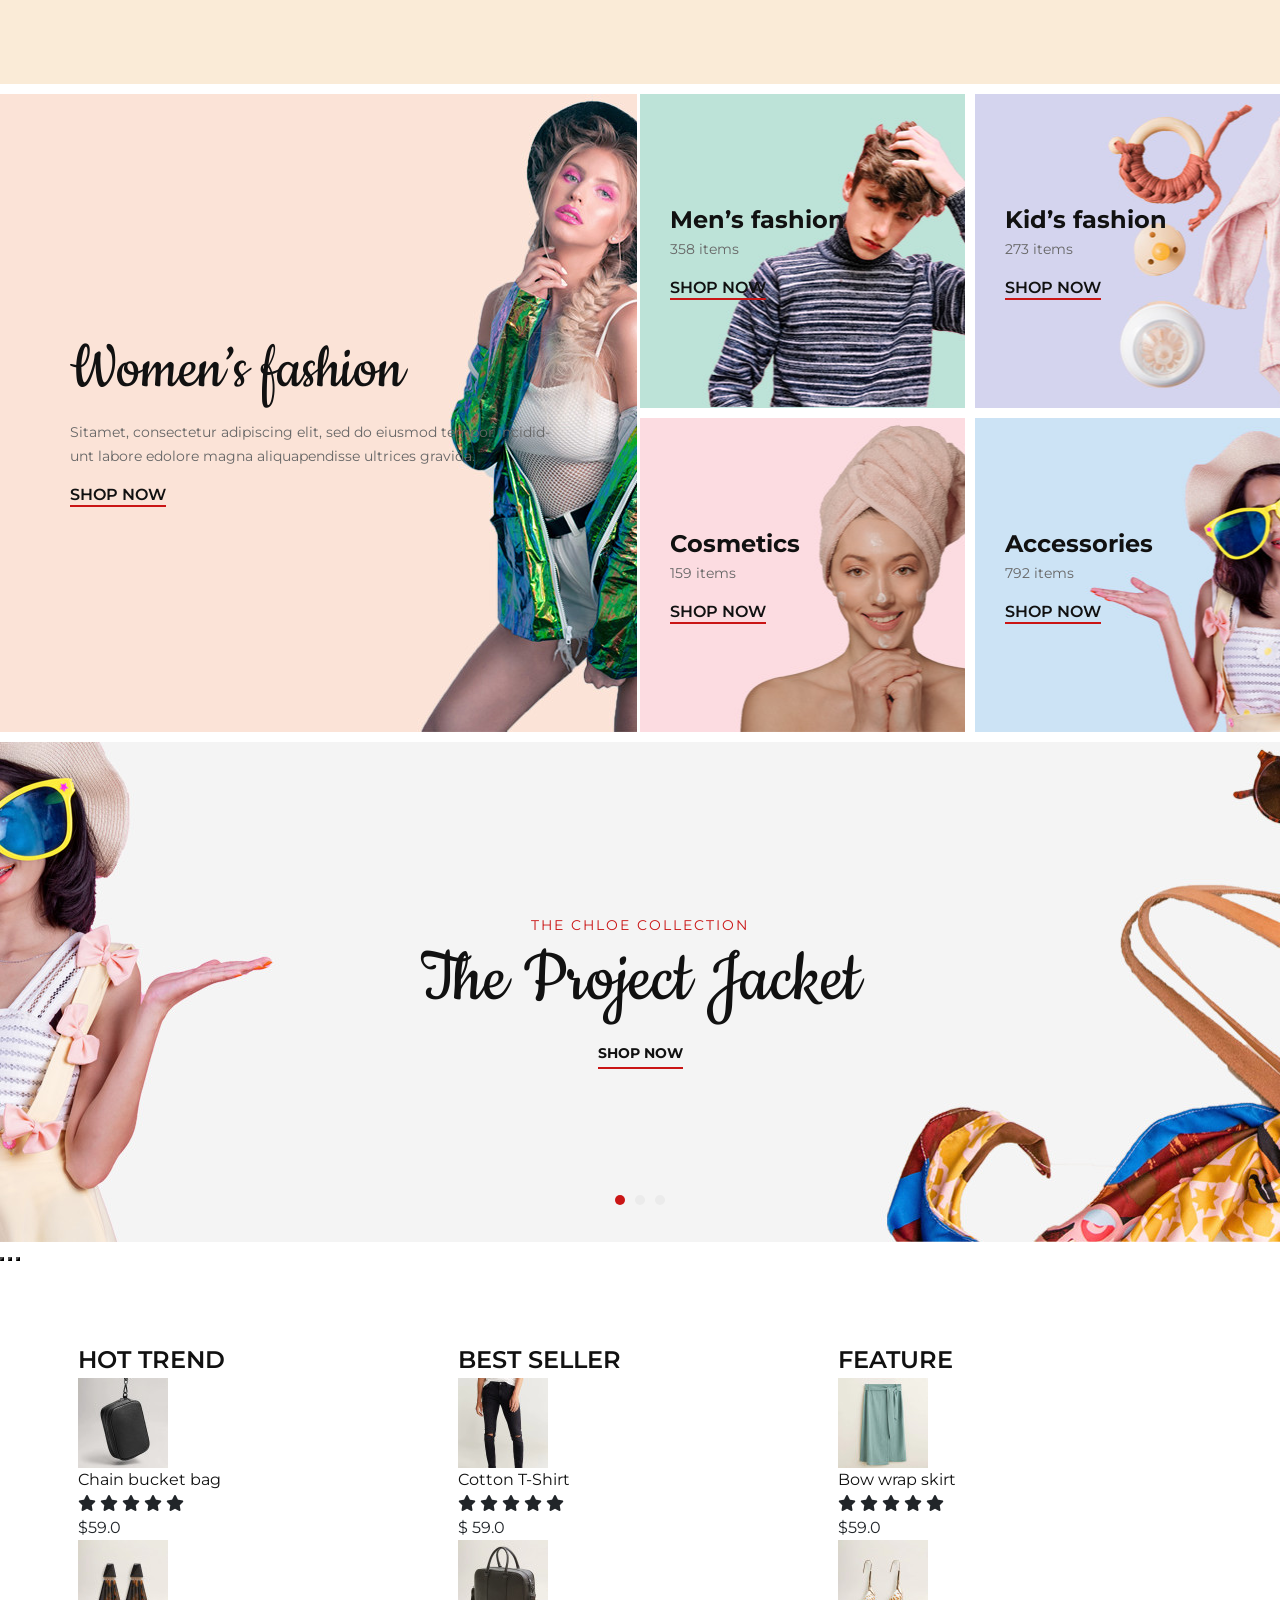
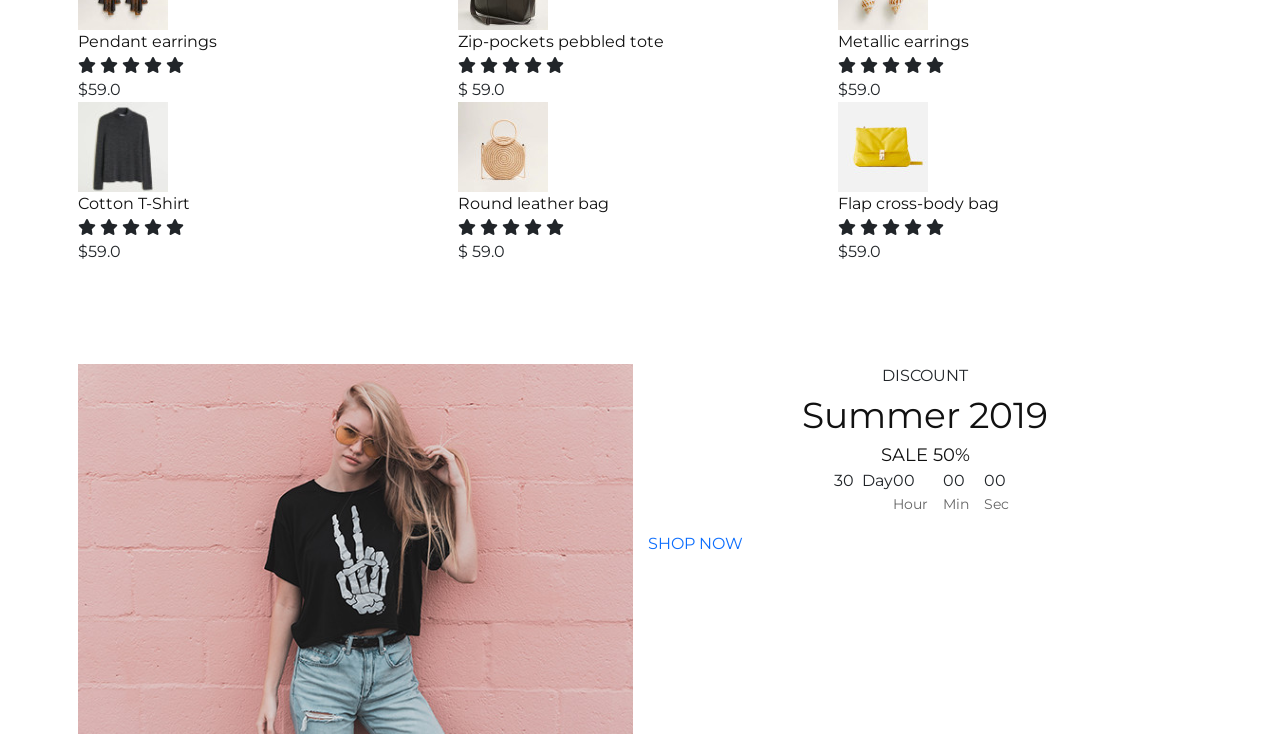
<file: index.html>
<!DOCTYPE html>
<html lang="en">

<head>
    <meta charset="UTF-8">
    <meta name="viewport" content="width=device-width, initial-scale=1.0">
    <link href="https://fonts.googleapis.com/css2?family=Cookie&display=swap" rel="stylesheet">
    <link href="https://fonts.googleapis.com/css2?family=Montserrat:wght@400;500;600;700;800;900&display=swap"
        rel="stylesheet">
    <link rel="stylesheet" href="https://cdnjs.cloudflare.com/ajax/libs/font-awesome/6.5.1/css/all.min.css">

    <link rel="stylesheet" href="./assets/css/bootstrap.min.css">
    <link rel="stylesheet" href="https://cdnjs.cloudflare.com/ajax/libs/OwlCarousel2/2.3.4/assets/owl.carousel.min.css">
    <link rel="stylesheet"
        href="https://cdnjs.cloudflare.com/ajax/libs/OwlCarousel2/2.3.4/assets/owl.theme.default.min.css">
    <link rel="stylesheet" href="./assets/css/font.css">
    <link rel="stylesheet" href="./assets/css/reset.css">
    <link rel="stylesheet" href="./assets/css/style.css">
    <title>Document</title>
</head>

<body>
    <!-- ===========header============ -->
    <header class="header">

    </header>
    <!-- ===========header end============ -->

    <!-- ===========hero============ -->
    <section class="hero">
        <div class="container-fluid">
            <div class="row">
                <div class="col-lg-6 p-0">
                    <div class="hero-item hero-item-large  set-bg" data-setbg="assets/img/categories/category-1.jpg">
                        <div class="hero-text">
                            <h1>Women’s fashion</h1>
                            <p>Sitamet, consectetur adipiscing elit, sed do eiusmod tempor incidid-unt labore
                                edolore magna aliquapendisse ultrices gravida.</p>
                            <a href="#">Shop now</a>
                        </div>
                    </div>
                </div>
                <div class="col-lg-6 p-0">
                    <div class="row">
                        <div class="col-lg-6 col-md-6 col-sm-6 p-0">
                            <div class="hero-item set-bg" data-setbg="assets/img/categories/category-2.jpg">
                                <div class="hero-text">
                                    <h4>Men’s fashion</h4>
                                    <p>358 items</p>
                                    <a href="#">Shop now</a>
                                </div>
                            </div>
                        </div>
                        <div class="col-lg-6 col-md-6 col-sm-6 p-0">
                            <div class="hero-item set-bg" data-setbg="assets/img/categories/category-3.jpg">
                                <div class="hero-text">
                                    <h4>Kid’s fashion</h4>
                                    <p>273 items</p>
                                    <a href="#">Shop now</a>
                                </div>
                            </div>
                        </div>
                        <div class="col-lg-6 col-md-6 col-sm-6 p-0">
                            <div class="hero-item set-bg" data-setbg="assets/img/categories/category-4.jpg">
                                <div class="hero-text">
                                    <h4>Cosmetics</h4>
                                    <p>159 items</p>
                                    <a href="#">Shop now</a>
                                </div>
                            </div>
                        </div>
                        <div class="col-lg-6 col-md-6 col-sm-6 p-0">
                            <div class="hero-item set-bg" data-setbg="assets/img/categories/category-5.jpg">
                                <div class="hero-text">
                                    <h4>Accessories</h4>
                                    <p>792 items</p>
                                    <a href="#">Shop now</a>
                                </div>
                            </div>
                        </div>
                    </div>
                </div>
            </div>
        </div>
    </section>
    <!-- =========== hero end============ -->


    <!-- ===========Prodcuts============ -->
    <section class="list-product">

    </section>
    <!-- =========== Product end============ -->


    <!-- ===========banner-slider============ -->
    <section class="banner">
        <div class="banner_slider owl-carousel">
            <div class="banner_item set-bg" data-setbg="assets/img/banner/banner-1.jpg">
                <div class="banner_text">
                    <span class="animate__animated">The Chloe Collection</span>
                    <h1 class="animate__animated">The Project Jacket</h1>
                    <a href="#" class="animate__animated">shop now</a>
                </div>
            </div>

            <div class="banner_item set-bg" data-setbg="assets/img/banner/banner-1.jpg">
                <div class="banner_text">
                    <span class="animate__animated">The Chloe Collection</span>
                    <h1 class="animate__animated">The Project Jacket</h1>
                    <a href="#" class="animate__animated">shop now</a>
                </div>
            </div>

            <div class="banner_item set-bg" data-setbg="assets/img/banner/banner-1.jpg">
                <div class="banner_text">
                    <span class="animate__animated">The Chloe Collection</span>
                    <h1 class="animate__animated">The Project Jacket</h1>
                    <a href="#" class="animate__animated">shop now</a>
                </div>
            </div>
        </div>
        <div class="owl-dots">
            <button role="button" class="owl-dot active">
                <span></span>
            </button>
            <button role="button" class="owl-dot">
                <span></span>
            </button>
            <button role="button" class="owl-dot">
                <span></span>
            </button>
        </div>
    </section>
    <!-- ===========bestseller============ -->
    <section class="trend spad">
        <div class="container">
            <div class="row">
                <div class="col-lg-4 col-md-4 col-sm-6">
                    <div class="trend-content">
                        <div class="section-title">
                            <h4>
                                HOT TREND
                            </h4>
                        </div>
                        <div class="trend_item">
                            <div class="trend_item_pic">
                                <img src="assets/img/trend/ht-1.jpg" alt>
                            </div>
                            <div class="trend_item_text">
                                <h6>Chain bucket bag</h6>
                                <div class="rating">
                                    <i class="fa fa-star"></i>
                                    <i class="fa fa-star"></i>
                                    <i class="fa fa-star"></i>
                                    <i class="fa fa-star"></i>
                                    <i class="fa fa-star"></i>
                                </div>
                                <div class="product_price">$59.0</div>
                            </div>
                        </div>
                        <div class="trend_item">
                            <div class="trend_item_pic">
                                <img src="assets/img/trend/ht-2.jpg" alt>
                            </div>
                            <div class="trend_item_text">
                                <h6>Pendant earrings</h6>
                                <div class="rating">
                                    <i class="fa fa-star"></i>
                                    <i class="fa fa-star"></i>
                                    <i class="fa fa-star"></i>
                                    <i class="fa fa-star"></i>
                                    <i class="fa fa-star"></i>
                                </div>
                                <div class="product_price">$59.0</div>
                            </div>
                        </div>
                        <div class="trend_item">
                            <div class="trend_item_pic">
                                <img src="assets/img/trend/ht-3.jpg" alt>
                            </div>
                            <div class="trend_item_text">
                                <h6>Cotton T-Shirt</h6>
                                <div class="rating">
                                    <i class="fa fa-star"></i>
                                    <i class="fa fa-star"></i>
                                    <i class="fa fa-star"></i>
                                    <i class="fa fa-star"></i>
                                    <i class="fa fa-star"></i>
                                </div>
                                <div class="product_price">$59.0</div>
                            </div>
                        </div>
                    </div>
                </div>
                <div class="col-lg-4 col-md-4 col-sm-6">
                    <div class="trend-content">
                        <div class="section-title">
                            <h4>BEST SELLER</h4>
                            <div class="trend_item">
                                <div class="trend_item_pic">
                                    <img src="assets/img/trend/bs-1.jpg" alt>
                                </div>
                                <div class="trend_item_text">
                                    <h6>Cotton T-Shirt</h6>
                                    <div class="rating">
                                        <i class="fa fa-star"></i>
                                        <i class="fa fa-star"></i>
                                        <i class="fa fa-star"></i>
                                        <i class="fa fa-star"></i>
                                        <i class="fa fa-star"></i>
                                    </div>
                                    <div class="product_price">$ 59.0</div>
                                </div>
                            </div>
                            <div class="trend_item">
                                <div class="trend_item_pic">
                                    <img src="assets/img/trend/bs-2.jpg" alt>
                                </div>
                                <div class="trend_item_text">
                                    <h6>Zip-pockets pebbled tote</h6>
                                    <div class="rating">
                                        <i class="fa fa-star"></i>
                                        <i class="fa fa-star"></i>
                                        <i class="fa fa-star"></i>
                                        <i class="fa fa-star"></i>
                                        <i class="fa fa-star"></i>
                                    </div>
                                    <div class="product_price">$ 59.0</div>
                                </div>
                            </div>
                            <div class="trend_item">
                                <div class="trend_item_pic">
                                    <img src="assets/img/trend/bs-3.jpg" alt>
                                </div>
                                <div class="trend_item_text">
                                    <h6>Round leather bag</h6>
                                    <div class="rating">
                                        <i class="fa fa-star"></i>
                                        <i class="fa fa-star"></i>
                                        <i class="fa fa-star"></i>
                                        <i class="fa fa-star"></i>
                                        <i class="fa fa-star"></i>
                                    </div>
                                    <div class="product_price">$ 59.0</div>
                                </div>
                            </div>
                        </div>
                    </div>
                </div>
                <div class="col-lg-4 col-md-4 col-sm-6">
                    <div class="trend-content">
                        <div class="section-title">
                            <h4>
                                FEATURE
                            </h4>
                        </div>
                        <div class="trend_item">
                            <div class="trend_item_pic">
                                <img src="assets/img/trend/f-1.jpg" alt>
                            </div>
                            <div class="trend_item_text">
                                <h6>Bow wrap skirt</h6>
                                <div class="rating">
                                    <i class="fa fa-star"></i>
                                    <i class="fa fa-star"></i>
                                    <i class="fa fa-star"></i>
                                    <i class="fa fa-star"></i>
                                    <i class="fa fa-star"></i>
                                </div>
                                <div class="product_price">$59.0</div>
                            </div>
                        </div>
                        <div class="trend_item">
                            <div class="trend_item_pic">
                                <img src="assets/img/trend/f-2.jpg" alt>
                            </div>
                            <div class="trend_item_text">
                                <h6>Metallic earrings</h6>
                                <div class="rating">
                                    <i class="fa fa-star"></i>
                                    <i class="fa fa-star"></i>
                                    <i class="fa fa-star"></i>
                                    <i class="fa fa-star"></i>
                                    <i class="fa fa-star"></i>
                                </div>
                                <div class="product_price">$59.0</div>
                            </div>
                        </div>
                        <div class="trend_item">
                            <div class="trend_item_pic">
                                <img src="assets/img/trend/f-3.jpg" alt>
                            </div>
                            <div class="trend_item_text">
                                <h6>Flap cross-body bag</h6>
                                <div class="rating">
                                    <i class="fa fa-star"></i>
                                    <i class="fa fa-star"></i>
                                    <i class="fa fa-star"></i>
                                    <i class="fa fa-star"></i>
                                    <i class="fa fa-star"></i>
                                </div>
                                <div class="product_price">$59.0</div>
                            </div>
                        </div>
                    </div>
                </div>
            </div>
    </section>


    <!-- ===========Discount============ -->
    <section class="container">
        <div class="row">
            <div class="col">
                <img src="./assets/img/discount.jpg">
            </div>
            <div class="col">
                <div class="container sale text-center mb-6">
                    <span class="discount">DISCOUNT</span>
                    <h2 class="summer">Summer 2019</h2>
                    <h5 class="sale50">
                        <span>
                            SALE
                        </span>
                        50%
                    </h5>
                </div>
                <div class="row row-cols-auto row-align-items-center d-flex justify-content-center">
                    <span class="row row-cols-auto">
                        <div class="box">
                            30
                        </div>
                        Day
                    </span>
                    <span class="hour">
                        <div id="h">
                            00
                        </div>
                        <p>Hour</p>
                    </span>
                    <span class="min">
                        <div id="m">
                            00
                        </div>
                        <p>Min</p>
                    </span>
                    <span class="sec">
                        <div id="s">
                            00
                        </div>
                        <p>Sec</p>
                    </span>
                </div>
                <a class="shop-now">
                    SHOP NOW
                </a>
            </div>
        </div>
    </section>
    <!-- ===========Discount end============ -->

    <!-- ===========Service============ -->
    <!-- ===========Service end============ -->

    <!-- ===========Instagram============ -->
    <!-- ===========Instagram end============ -->

    <!-- ===========Footer============ -->
    <!-- ===========Footer end============ -->

    <script src="./assets/js/bootstrap.bundle.min.js"></script>
    <script src="./assets/js/jquery-3.3.1.min.js"></script>
    <script src="https://cdnjs.cloudflare.com/ajax/libs/OwlCarousel2/2.3.4/owl.carousel.min.js"></script>
    <script src="./assets/js/main.js"></script>
</body>

</html>
</file>
<file: assets/css/font.css>
@font-face {
    font-family: 'ElegantIcons';
    src: url('../fonts/ElegantIcons.eot');
    src: url('../fonts/ElegantIcons.eot?#iefix') format('embedded-opentype'),
        url('../fonts/ElegantIcons.woff') format('woff'),
        url('../fonts/ElegantIcons.ttf') format('truetype'),
        url('../fonts/ElegantIcons.svg#ElegantIcons') format('svg');
    font-weight: normal;
    font-style: normal;
}
@font-face {
    font-family: 'FontAwesome';
    src: url('../fonts/fontawesome-webfont.eot');
    src: url('../fonts/fontawesome-webfont.eot?#iefix') format('embedded-opentype'),
         url('../fonts/fontawesome-webfont.woff2') format('woff2'),
         url('../fonts/fontawesome-webfont.woff') format('woff'),
         url('../fonts/fontawesome-webfont.ttf') format('truetype'),
         url('../fonts/fontawesome-webfont.svg#fontawesomeregular') format('svg');
    font-weight: normal;
    font-style: normal;
}
</file>
<file: assets/css/style.css>
* {
    margin: 0;
    padding: 0;
    box-sizing: border-box;
}

html {
    font-size: 62.5%;
    scroll-behavior: smooth;
}

body {
    font-family: "Montserrat", sans-serif;
    -webkit-font-smoothing: antialiased;
    font-size: 1.6rem;
    line-height: 1.5;
    color: #212529;
}

h1,
h2,
h3,
h4,
h5,
h6 {
    margin: 0;
    color: #111111;
    font-weight: 400;
}

h1 {
    font-size: 6.8rem;
}

h2 {
    font-size: 3.6rem;
}

h3 {
    font-size: 3rem;
}

h4 {
    font-size: 2.4rem;
}

h5 {
    font-size: 1.8rem;
}

h6 {
    font-size: 1.6rem;
}

p {
    font-size: 1.4rem;
    font-family: "Montserrat", sans-serif;
    color: #666666;
    font-weight: 400;
    line-height: 1.7;
    margin: 0 0 15px 0;
}

a {
    text-decoration: none;
}

img {
    max-width: 100%;
    height: auto;
    display: flex;
}


/* header */
.header {
    height: 84px;
    background-color: antiquewhite;
}

/* header end */

.hero {
    overflow: hidden;
    margin-top: 10px;
    padding: 0px;
}

.hero .hero-item {
    height: 314px;
    display: flex;
    align-items: center;
    padding-left: 30px;
    background-size: cover;
    background-position: center;
    margin-left: 10px;
    margin-bottom: 10px;
}

.hero .hero-item-large {
    height: 638px;
    padding-left: 70px;
    margin-right: 8px;
    margin-left: -5px;
}

.hero .hero-item-large .hero-text {
    max-width: 480px;
}


.hero>.container-fluid>.row {
    margin-left: -3px;
    margin-right: -12px;
}

.hero-text {}

.hero-text h1 {
    font-family: "Cookie", cursive;
    color: #111111;
}

h4 {
    font-weight: 700;
}

.hero-text a {
    color: #111111;
    font-weight: 600;
    position: relative;
    text-transform: uppercase;
    padding-bottom: 3px;
}

.hero-text a::after {
    position: absolute;
    left: 0;
    bottom: 0;
    height: 2px;
    width: 100%;
    background: #ca1515;
    content: "";
}

.banner {
    height: 500px;
    /* Gán cố định hình nền cho vỏ bọc ngoài cùng */
    background-image: url('../img/banner/banner-1.jpg');
    background-size: cover;
    background-position: center;
}

.banner_slider {
    display: block;
    width: 100%;
    max-width: 700px;
    margin: 0 auto;
    overflow: hidden;
}

.banner_item {
    display: flex;
    align-items: center;
    justify-content: center;
    height: 500px;
    background: transparent !important;
}

.container {
    width: 100%;
    padding-left: 15px;
    padding-right: 15px;
    margin-left: auto;
    margin-right: auto;
}

.row {
    display: flex;
    flex-wrap: wrap;
    margin-left: -15px;
    margin-right: -15px;
}

.banner_item {
    position: relative;
}

.banner_text {
    text-align: center;
    position: relative;
    z-index: 5;
}

.banner_text span {
    display: block;
    font-size: 14px;
    font-weight: 400;
    color: #ca1515;
    text-transform: uppercase;
    letter-spacing: 2px;
    margin-bottom: -15px;
    position: relative;
    z-index: 2;
}

.banner_text h1 {
    display: block;
    font-size: 80px;
    color: #111111;
    font-family: "Cookie", cursive;
    margin: 0;
    position: relative;
    z-index: 1;
}

.banner_text a {
    display: inline-block;
    font-size: 14px;
    color: #111111;
    text-transform: uppercase;
    font-weight: 700;
    text-decoration: none;
    position: relative;
    padding-bottom: 5px;
    margin-top: -10px;
    z-index: 2;
}

.banner_text a::after {
    position: absolute;
    left: 0;
    bottom: 0;
    width: 100%;
    height: 2px;
    background: #ca1515;
    content: "";
}

/* CSS cho 3 nút Dots */
.banner_slider .owl-dots {
    text-align: center;
    position: absolute;
    bottom: 30px;
    width: 100%;
    z-index: 10;
}

.banner_slider .owl-dot {
    display: inline-block;
    background: transparent;
    border: none;
    padding: 0;
    cursor: pointer;
    outline: none;
}

.banner_slider .owl-dot span {
    display: block;
    width: 10px !important;
    height: 10px !important;
    background: #ebebeb !important;
    margin: 0 5px;
    border-radius: 50%;
    transition: background 0.3s ease;
}

.banner_slider .owl-dot.active span,
.banner_slider .owl-dot:hover span {
    background: #ca1515 !important;
}

.trend {
    padding-top: 80px;
    padding-bottom: 50px;
}

.spad {
    padding-top: 100px;
    padding-bottom: 100px;
}

section {
    display: block;
    unicode-bidi: isolate;
}

.row {
    display: flex;
    flex-wrap: wrap;
    margin-right: -15px;
    margin-left: -15px;
}

.trend__content .section-title h4 {
    font-size: 20px;
}

.section-title h4 {
    color: #111111;
    font-weight: 600;
    text-transform: uppercase;
    position: relative;
    display: inline-block;
}

.trend__item {
    overflow: hidden;
    margin-bottom: 35px;
}

.trend__item__pic {
    float: left;
    margin-right: 25px;
}
</file>
